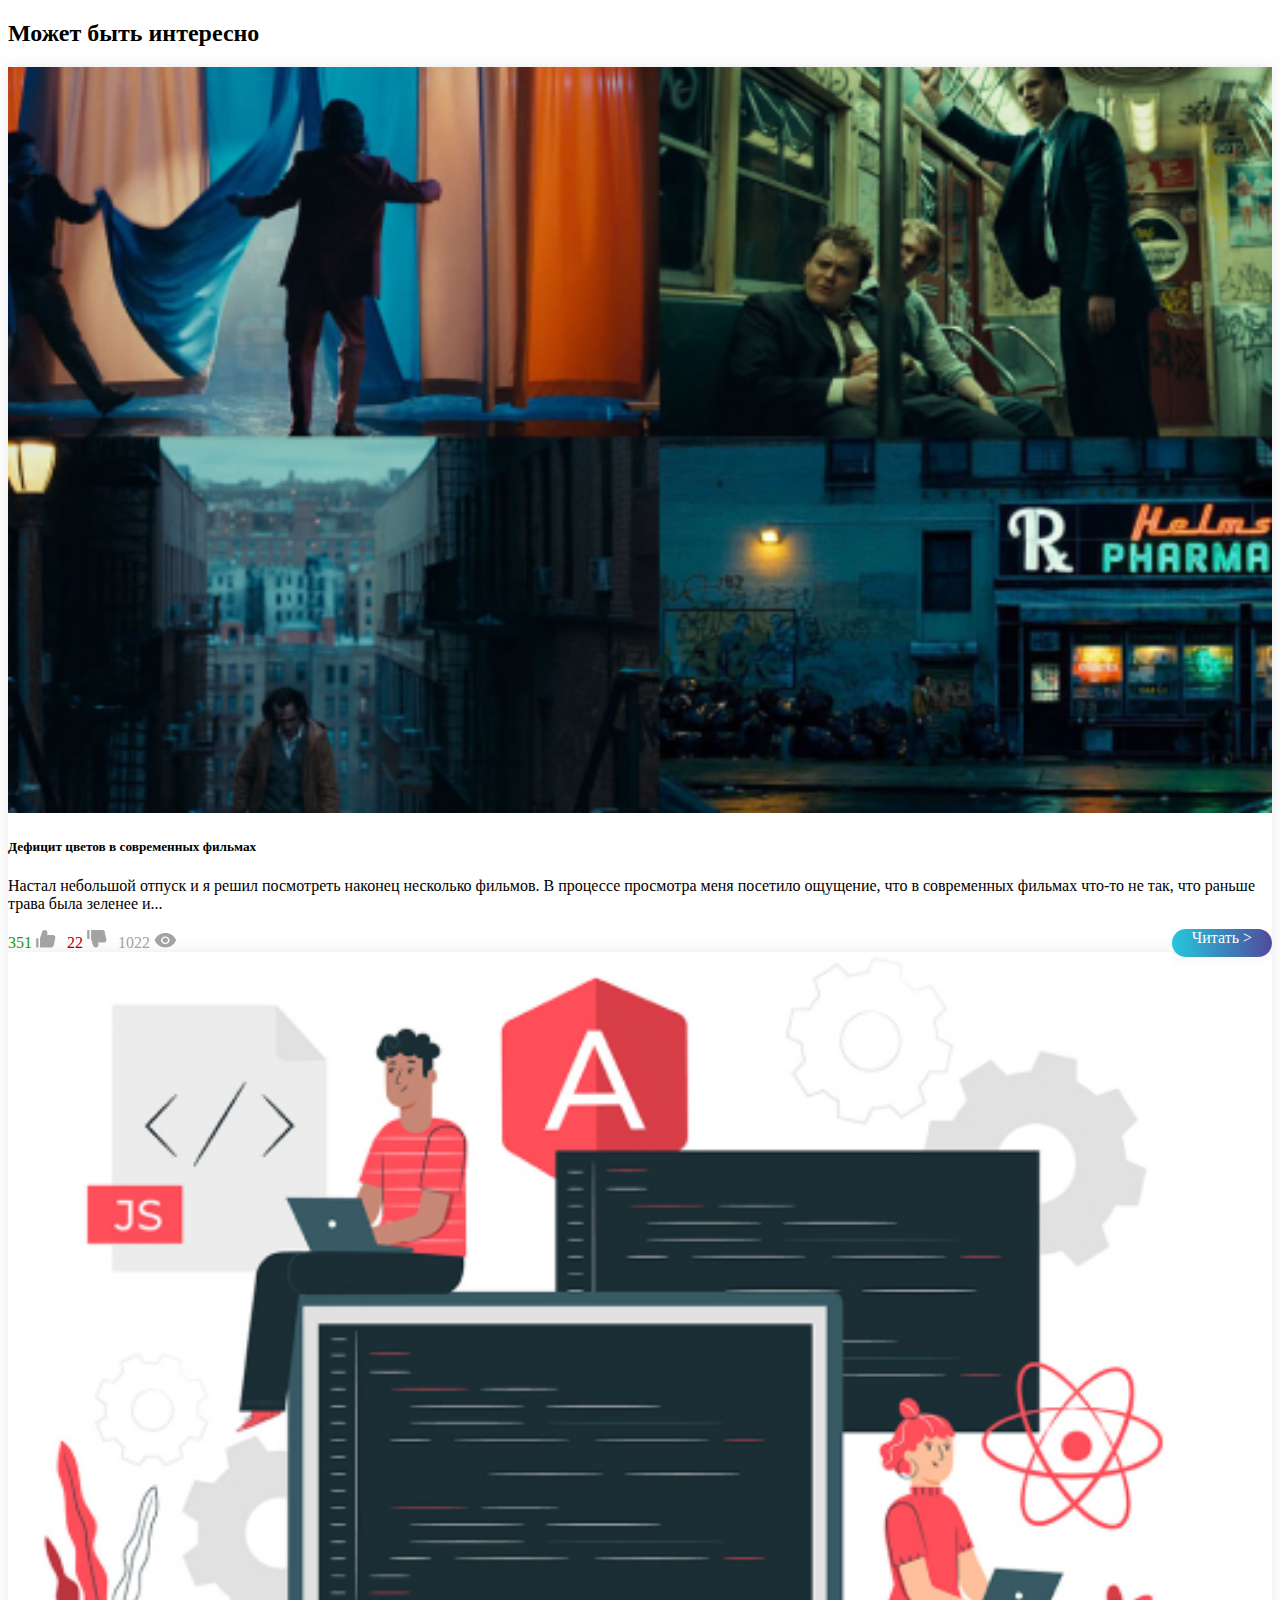
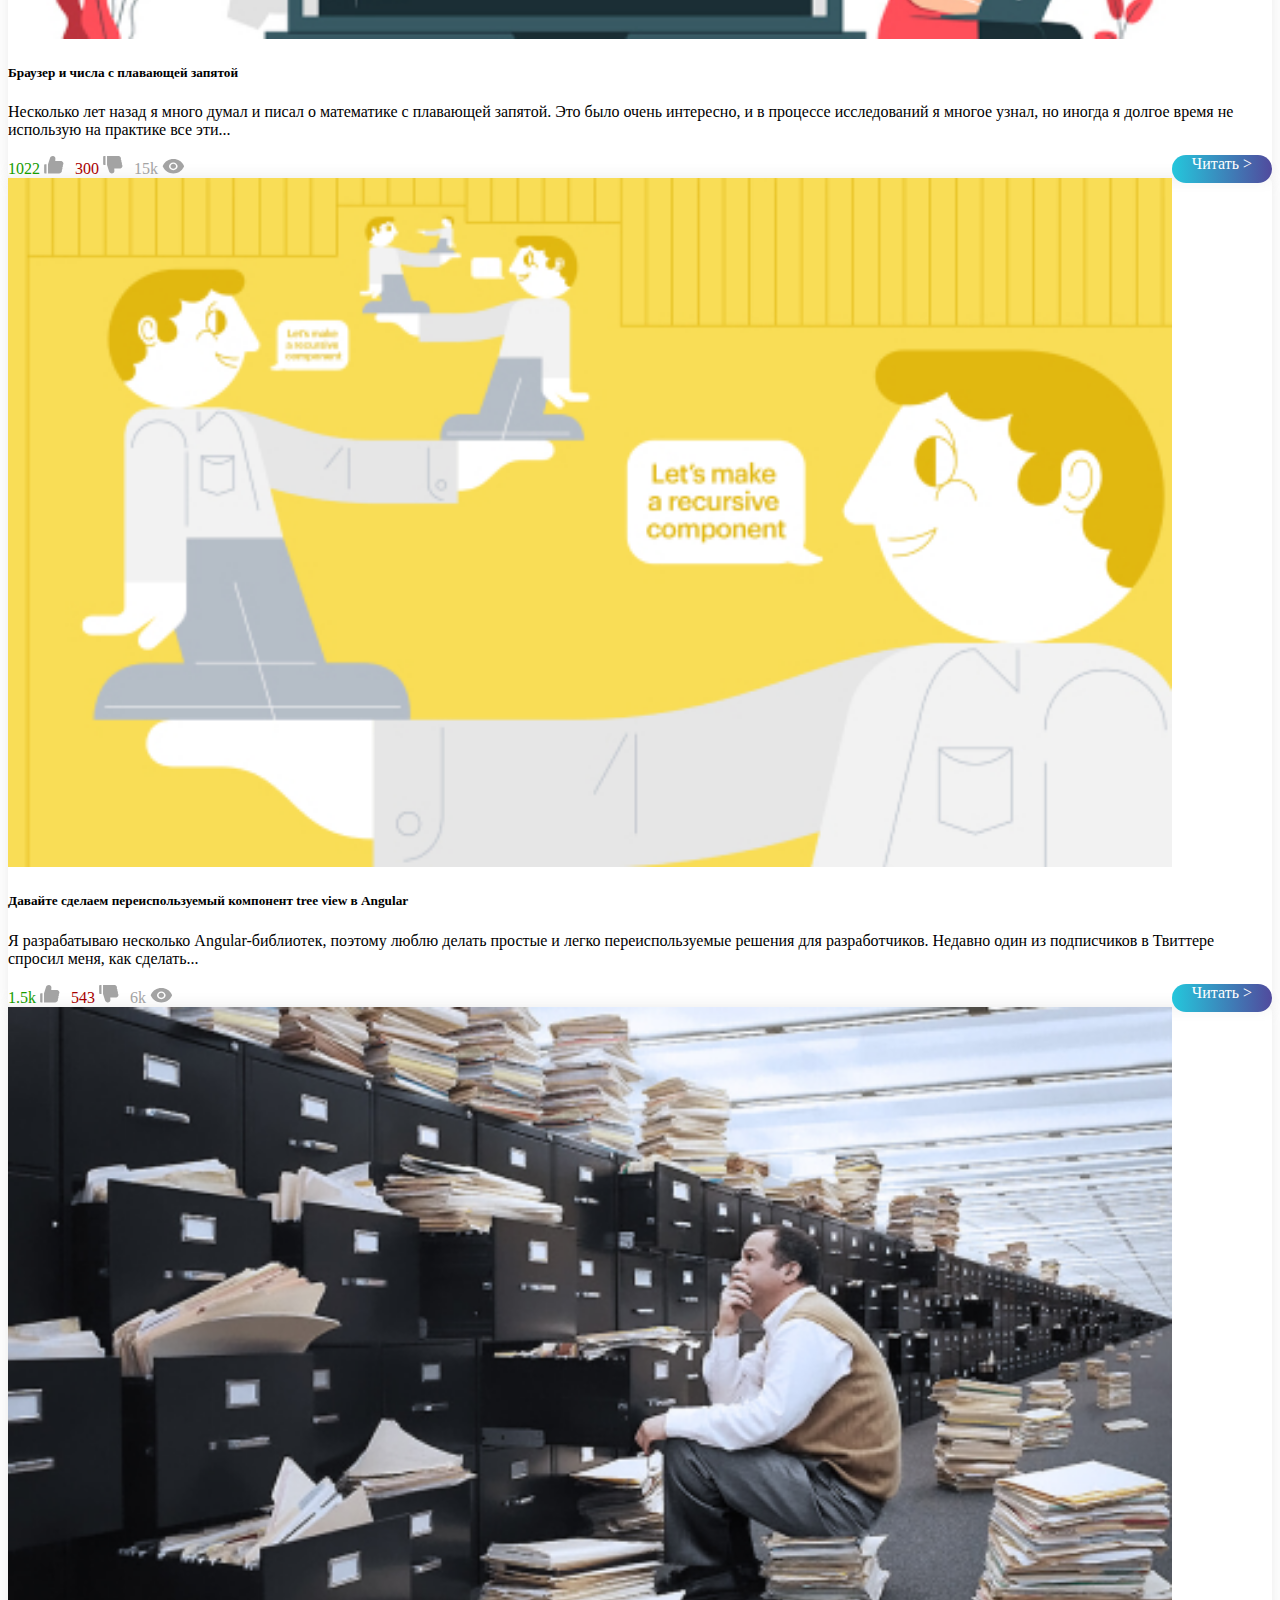
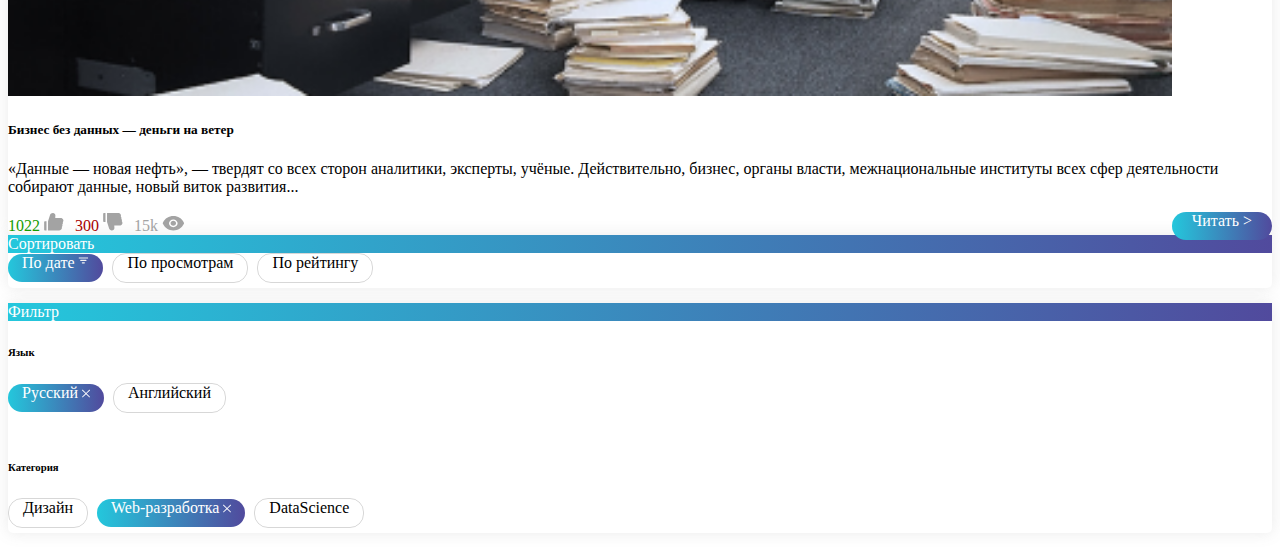
<file: articles.html>
<!DOCTYPE html>
<html lang="en">

<head>
    <meta charset="UTF-8">
    <meta name="viewport" content="width=device-width, initial-scale=1.0">
    <link rel="stylesheet" href="https://cdn.jsdelivr.net/npm/bootstrap@4.5.3/dist/css/bootstrap.min.css" integrity="sha384-TX8t27EcRE3e/ihU7zmQxVncDAy5uIKz4rEkgIXeMed4M0jlfIDPvg6uqKI2xXr2" crossorigin="anonymous">
    <link rel="stylesheet" href="style/articles.css">
    <link rel="stylesheet" href="style/articles.1200.css" media="screen and (max-width: 1200px)">
    <link rel="stylesheet" href="style/articles.992.css" media="screen and (max-width: 992px)">
    <link rel="stylesheet" href="style/articles.400.css" media="screen and (max-width: 400px)">
    <title>Document</title>
</head>

<body>
    <section>
        <div class="container">
            <div class="content-header">
                <h2>Может быть интересно</h2>
                <div class="content-header__menu">
                    <select class="content-header__sort">
            <option>Новые</option>
            <option>Старые</option>
            <option>Популярные</option>
            <option>Непопулярные</option>
            <option>Высокий рейтинг</option>
            <option>Низкий рейтинг</option>
          </select>
                    <button class="content-header__filter-button" onclick="openFilter()">
            Фильтр
          </button>

                    <div class="filter content-header__filter card">
                        <div class="card-body">
                            <h6>Язык</h6>
                            <div class="filter-item active-item">Русский
                                <img src="img/del.svg">
                            </div>
                            <div class="filter-item">Английский</div>
                            <br><br>
                            <h6>Категория</h6>
                            <div class="filter-item">Дизайн</div>
                            <div class="filter-item active-item">Web-разработка
                                <img src="img/del.svg">
                            </div>
                            <div class="filter-item">DataScience</div>
                        </div>
                    </div>
                </div>
            </div>
            <div class="row">
                <main class="col-lg-9">
                    <div class="posts">
                        <div class="post card mb-3">
                            <div class="row no-gutters">
                                <div class="img-block col-md-6">
                                    <img src="img/article1.png" class="card-img">
                                </div>
                                <div class="col-md-6">
                                    <div class="card-body">
                                        <h5 class="card-title">Дефицит цветов в современных фильмах</h5>
                                        <p class="card-text">Настал небольшой отпуск и я решил посмотреть наконец несколько фильмов. В процессе просмотра меня посетило ощущение, что в современных фильмах что-то не так, что раньше трава была зеленее и...</p>
                                        <div class="post-footer">
                                            <div class="post-footer__likes">
                                                351
                                                <img src="img/likes.svg">
                                            </div>
                                            <div class="post-footer__dislikes">
                                                22
                                                <img src="img/dislikes.svg">
                                            </div>
                                            <div class="post-footer__views">
                                                1022
                                                <img src="img/views.svg">
                                            </div>
                                            <div class="post-footer__button main-button">
                                                Читать >
                                            </div>
                                        </div>
                                    </div>
                                </div>
                            </div>
                        </div>
                        <div class="post card mb-3">
                            <div class="row no-gutters">
                                <div class="img-block col-md-6">
                                    <img src="img/article2.jpg" class="card-img">
                                </div>
                                <div class="col-md-6">
                                    <div class="card-body">
                                        <h5 class="card-title">Браузер и числа с плавающей запятой</h5>
                                        <p class="card-text">Несколько лет назад я много думал и писал о математике с плавающей запятой. Это было очень интересно, и в процессе исследований я многое узнал, но иногда я долгое время не использую на практике все эти...</p>
                                        <div class="post-footer">
                                            <div class="post-footer__likes">
                                                1022
                                                <img src="img/likes.svg">
                                            </div>
                                            <div class="post-footer__dislikes">
                                                300
                                                <img src="img/dislikes.svg">
                                            </div>
                                            <div class="post-footer__views">
                                                15k
                                                <img src="img/views.svg">
                                            </div>
                                            <div class="post-footer__button main-button">
                                                Читать >
                                            </div>
                                        </div>
                                    </div>
                                </div>
                            </div>
                        </div>
                        <div class="post card mb-3">
                            <div class="row no-gutters">
                                <div class="img-block col-md-6">
                                    <img src="img/article3.jpg" class="card-img">
                                </div>
                                <div class="col-md-6">
                                    <div class="card-body">
                                        <h5 class="card-title">Давайте сделаем переиспользуемый компонент tree view в Angular</h5>
                                        <p class="card-text">Я разрабатываю несколько Angular-библиотек, поэтому люблю делать простые и легко переиспользуемые решения для разработчиков. Недавно один из подписчиков в Твиттере спросил меня, как сделать...</p>
                                        <div class="post-footer">
                                            <div class="post-footer__likes">
                                                1.5k
                                                <img src="img/likes.svg">
                                            </div>
                                            <div class="post-footer__dislikes">
                                                543
                                                <img src="img/dislikes.svg">
                                            </div>
                                            <div class="post-footer__views">
                                                6k
                                                <img src="img/views.svg">
                                            </div>
                                            <div class="post-footer__button main-button">
                                                Читать >
                                            </div>
                                        </div>
                                    </div>
                                </div>
                            </div>
                        </div>
                        <div class="post card mb-3">
                            <div class="row no-gutters">
                                <div class="img-block col-md-6">
                                    <img src="img/article4.png" class="card-img">
                                </div>
                                <div class="col-md-6">
                                    <div class="card-body">
                                        <h5 class="card-title">Бизнес без данных — деньги на ветер</h5>
                                        <p class="card-text">«Данные — новая нефть», — твердят со всех сторон аналитики, эксперты, учёные. Действительно, бизнес, органы власти, межнациональные институты всех сфер деятельности собирают данные, новый виток развития...</p>
                                        <div class="post-footer">
                                            <div class="post-footer__likes">
                                                1022
                                                <img src="img/likes.svg">
                                            </div>
                                            <div class="post-footer__dislikes">
                                                300
                                                <img src="img/dislikes.svg">
                                            </div>
                                            <div class="post-footer__views">
                                                15k
                                                <img src="img/views.svg">
                                            </div>
                                            <div class="post-footer__button main-button">
                                                Читать >
                                            </div>
                                        </div>
                                    </div>
                                </div>
                            </div>
                        </div>
                    </div>
                </main>
                <div class="right-menu col-md-4 col-lg-3">
                    <div class="row">
                        <aside class="col-sm-6 col-md-12">
                            <div class="sort card">
                                <div class="card-header">Сортировать</div>
                                <div class="card-body">
                                    <div class="sort-item active-item">По дате
                                        <img src="img/gg_sort-az.svg">
                                    </div>
                                    <div class="sort-item">По просмотрам</div>
                                    <div class="sort-item">По рейтингу</div>
                                </div>
                            </div>
                        </aside>
                        <aside class="col-sm-6 col-md-12">
                            <div class="filter card">
                                <div class="card-header">Фильтр</div>
                                <div class="card-body">
                                    <h6>Язык</h6>
                                    <div class="filter-item active-item">Русский
                                        <img src="img/del.svg">
                                    </div>
                                    <div class="filter-item">Английский</div>
                                    <br><br>
                                    <h6>Категория</h6>
                                    <div class="filter-item">Дизайн</div>
                                    <div class="filter-item active-item">Web-разработка
                                        <img src="img/del.svg">
                                    </div>
                                    <div class="filter-item">DataScience</div>
                                </div>
                            </div>
                        </aside>
                    </div>
                </div>
            </div>
        </div>
    </section>

    <script src="https://code.jquery.com/jquery-3.5.1.slim.min.js" integrity="sha384-DfXdz2htPH0lsSSs5nCTpuj/zy4C+OGpamoFVy38MVBnE+IbbVYUew+OrCXaRkfj" crossorigin="anonymous"></script>
    <script src="https://cdn.jsdelivr.net/npm/bootstrap@4.5.3/dist/js/bootstrap.bundle.min.js" integrity="sha384-ho+j7jyWK8fNQe+A12Hb8AhRq26LrZ/JpcUGGOn+Y7RsweNrtN/tE3MoK7ZeZDyx" crossorigin="anonymous"></script>
    <script src="script/articles.js"></script>
</body>

</html>
</file>
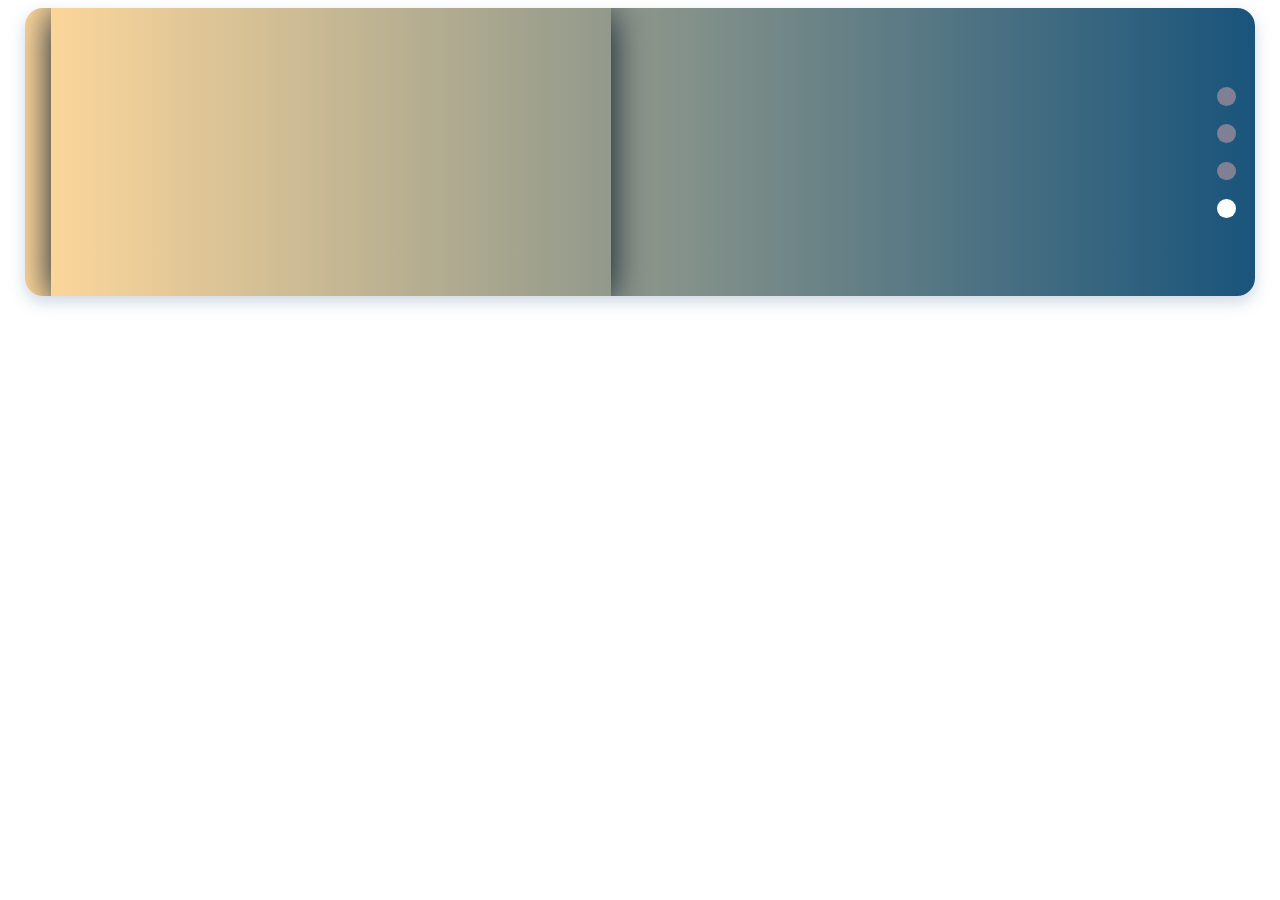
<file: carusel.html>
<!DOCTYPE html>
<html lang="ru">

<head>
    <meta charset="UTF-8">
    <meta name="viewport" content="width=device-width, initial-scale=1.0">
    <link rel="stylesheet" href="style/carusel.css">
    <title>Document</title>
</head>

<body>
    <div class='container-carusel'>
        <div class="carusel">
            <div class="image-carusel"> </div>
            <h3></h3>
            <p></p>
            <div class="circles">
            </div>
        </div>
    </div>
    <script src="script/carusel.js"></script>
</body>

</html>
</file>
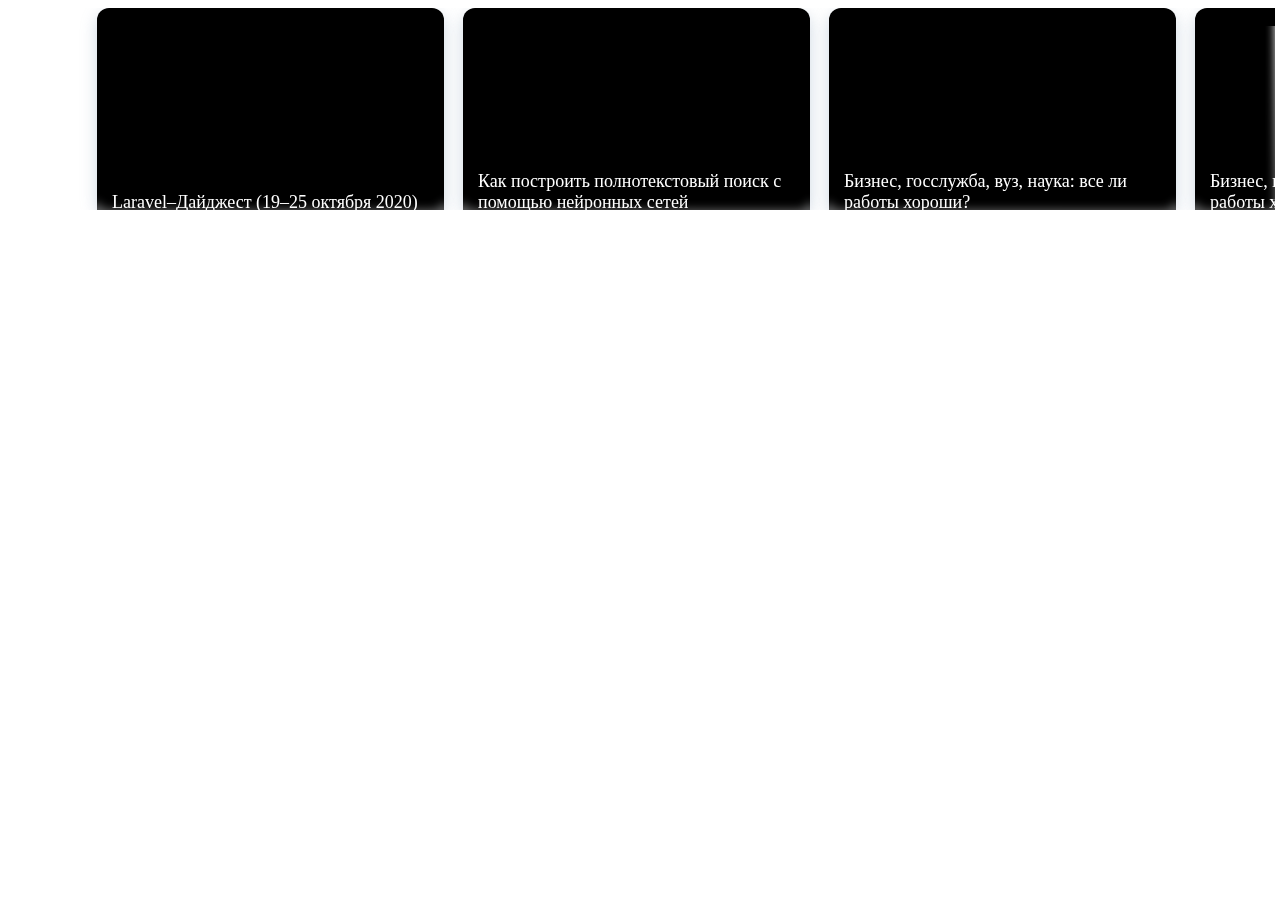
<file: indexc.html>
<!DOCTYPE html>
<html lang="ru">

<head>
    <meta charset="UTF-8">
    <meta name="viewport" content="width=device-width, initial-scale=1.0">
    <link rel="stylesheet" href="https://cdn.jsdelivr.net/npm/bootstrap@4.5.3/dist/css/bootstrap.min.css" integrity="sha384-TX8t27EcRE3e/ihU7zmQxVncDAy5uIKz4rEkgIXeMed4M0jlfIDPvg6uqKI2xXr2" crossorigin="anonymous">
    <link href="https://fonts.googleapis.com/css2?family=Roboto:ital,wght@0,100;0,300;0,400;0,500;0,700;0,900;1,100;1,300;1,400;1,500;1,700;1,900&display=swap" rel="stylesheet">
    <link rel="stylesheet" href="style/horizontal.css">


    <script src="script/dragscroll.js"></script>

    <title>UniKurs</title>

</head>

<body>
    <section id="popular-section"></section>
    <div class="popular-limit">
        <button class="scroll_left"><</button>

        <div class="popular dragscroll">
            <div class="popular__item item1">
                <!--onclick="document.location='ссылка'"  добавим к тегу и получим переходы по ссылке, но можно и через js -->
                <div class=" blur ">
                    <p>Laravel–Дайджест (19–25 октября 2020)</p>
                </div>
            </div>
            <div class="popular__item item2 ">
                <div class="blur ">
                    <p>Как построить полнотекстовый поиск с помощью нейронных сетей</p>
                </div>
            </div>
            <div class="popular__item item3 ">
                <div class="blur ">
                    <p>Бизнес, госслужба, вуз, наука: все ли работы хороши?</p>
                </div>
            </div>
            <div class="popular__item item4 ">
                <div class="blur ">
                    <p>Бизнес, госслужба, вуз, наука: все ли работы хороши?</p>
                </div>
            </div>
            <div class="popular__item item5 ">
                <div class="blur ">
                    <p>Бизнес, госслужба, вуз, наука: все ли работы хороши?</p>
                </div>
            </div>
            <div class="popular__item item6 ">
                <div class="blur ">
                    <p>Бизнес, госслужба, вуз, наука: все ли работы хороши?</p>
                </div>
            </div>
            <div class="popular__item item1 ">
                <div class="blur ">
                    <p>Laravel–Дайджест (19–25 октября 2020)</p>
                </div>
            </div>
            <div class="popular__item item2 ">
                <div class="blur ">
                    <p>Как построить полнотекстовый поиск с помощью нейронных сетей</p>
                </div>
            </div>
            <div class="popular__item item3 ">
                <div class="blur ">
                    <p>Бизнес, госслужба, вуз, наука: все ли работы хороши?</p>
                </div>
            </div>
            <div class="popular__item item4 ">
                <div class="blur ">
                    <p>Бизнес, госслужба, вуз, наука: все ли работы хороши?</p>
                </div>
            </div>
            <div class="popular__item item5 ">
                <div class="blur ">
                    <p>Бизнес, госслужба, вуз, наука: все ли работы хороши?</p>
                </div>
            </div>
            <div class="popular__item item6 ">
                <div class="blur ">
                    <p>Бизнес, госслужба, вуз, наука: все ли работы хороши?</p>
                </div>
            </div>
        </div>
        <button class="scroll_right ">></button>
    </div>
    </section>
    <script src="script/sleep.js "></script>
    <script src="https://code.jquery.com/jquery-3.5.1.slim.min.js " integrity="sha384-DfXdz2htPH0lsSSs5nCTpuj/zy4C+OGpamoFVy38MVBnE+IbbVYUew+OrCXaRkfj " crossorigin="anonymous "></script>
    <script src="https://cdn.jsdelivr.net/npm/bootstrap@4.5.3/dist/js/bootstrap.bundle.min.js " integrity="sha384-ho+j7jyWK8fNQe+A12Hb8AhRq26LrZ/JpcUGGOn+Y7RsweNrtN/tE3MoK7ZeZDyx " crossorigin="anonymous "></script>
</body>

</html>
</file>
<file: style/articles.css>
aside {
  margin-bottom: 15px;
}

.card {
  box-shadow: 0 0 15px rgba(124, 124, 124, 0.158);
  border-radius: 5px;
  -webkit-border-radius: 5px;
  -moz-border-radius: 5px;
  -ms-border-radius: 5px;
  -o-border-radius: 5px;
  border: none;
}

.card-header {
  border-bottom: none;
  background: linear-gradient(90deg, rgba(36, 199, 220, 1) 0%, rgba(81, 74, 157, 1) 100%);
  color: white;
}

.post-footer {
  float: bottom;
}

.post-footer>* {
  display: inline-block;
  margin-right: 7px;
  /* margin-bottom: 7px; */
}

.main-button {
  color: white;
  height: 28px;
  padding: 0 20px;
  background: linear-gradient(90deg, rgba(36, 199, 220, 1) 0%, rgba(81, 74, 157, 1) 100%);
  border-radius: 14px;
  -webkit-border-radius: 14px;
  -moz-border-radius: 14px;
  -ms-border-radius: 14px;
  -o-border-radius: 14px;
  cursor: pointer;
}

.filter-item,
.sort-item {
  display: inline-block;
  margin: 0 5px 5px 0;
  padding: 0 14px;
  width: auto;
  height: 28px;
  border-radius: 14px;
  -webkit-border-radius: 14px;
  -moz-border-radius: 14px;
  -ms-border-radius: 14px;
  -o-border-radius: 14px;
  border: 1px solid rgba(0, 0, 0, 0.158);
}

.filter-item:hover,
.sort-item:hover {
  cursor: pointer;
  border: 1px solid rgba(37, 30, 58, 0.514);
}

.active-item {
  color: white;
  border: none;
  background: linear-gradient(90deg, rgba(36, 199, 220, 1) 0%, rgba(81, 74, 157, 1) 100%);
}

.active-item:hover {
  border: none;
}

.post-footer__button {
  float: right;
  margin-right: 0;
}

.post-footer__likes {
  color: #169C00;
}

.post-footer__dislikes {
  color: #A80000;
}

.post-footer__views {
  color: #A3A3A3;
}

.img-block {
  background-size: cover;
  /* width: 300px;
  height: 100px; */
  overflow: hidden;
  text-align: center;
}

.img-block img {
  height: 100%;
  width: 100%;
}

.card-text {
  display: -webkit-box;
  -webkit-line-clamp: 5;
  -webkit-box-orient: vertical;
  overflow: hidden;
}

.content-header {
  margin: 15px 0;
}

.content-header__menu {
  display: none;
}

.content-header__menu select,
.content-header__menu button {
  background-color: white;
  box-shadow: 0 0 15px rgba(124, 124, 124, 0.158);
  display: inline-block;
  height: 30px;
  min-width: 100px;
  padding: 0 10px;
  border: none;
  border-radius: 5px;
  -webkit-border-radius: 5px;
  -moz-border-radius: 5px;
  -ms-border-radius: 5px;
  -o-border-radius: 5px;
}

.content-header__filter-button {
  text-align: left;
}

.content-header__filter {
  margin-top: 7px;
  display: none;
}

.content-header__filter.open {
  display: block;
}
</file>
<file: style/articles.1200.css>
.card-text {
  -webkit-line-clamp: 4;
}
</file>
<file: style/articles.992.css>
.right-menu {
  display: none;
}

.content-header__menu {
  display: block;
}
</file>
<file: style/articles.400.css>
.content-header__filter-button {
  margin-top: 7px;
}

.post-footer {
  font-size: 13px;
}

.post-footer>* {
  margin: 2px;
}

.post-footer__button {
  padding: 0 8px;
  height: 24px;
  border-radius: 12px;
  -webkit-border-radius: 12px;
  -moz-border-radius: 12px;
  -ms-border-radius: 12px;
  -o-border-radius: 12px;
}
</file>
<file: style/carusel.css>
@import url('https://fonts.googleapis.com/css2?family=Open+Sans:wght@300&family=Rubik:wght@500&display=swap');
:root {
    --width-carusel: 60vw;
    --height-carusel: calc(0.265 * var(--width-carusel));
    --font-size: 12px;
    --container-p-size: 35vw;
    --circle-size: calc(var(--font-size) / 1.5);
    --grid-colunn: 1fr 1fr;
    --grid-row: calc(var(--height-carusel) / 3) calc(2 *var(--height-carusel) / 3);
    --position: absolute;
    --gap: 47px;
    --cicle-orient: block;
    --padding-content: 0 5vw 0 2vw;
    --padding-text: 10px 0 10px 0;
    --gradien: linear-gradient(90deg, #FFD89B 0.52%, #19547B 100%);
    --shift--left: calc(calc(100vw - 540px) / 2);
}

@media (max-width: 576px) {
     :root {
        --width-carusel: 100vw;
        --height-carusel: 110vw;
        --font-size: 0.85em;
        --grid-row: 60vw 3fr 4fr 1fr;
        --container-p-size: 80vw;
        --circle-size: calc(var(--font-size));
        --grid-colunn: 1fr;
        --image-vw: 100vw;
        --position: relative;
        --cicle-orient: inline-flex;
        --padding-content: 19px 0 12px 0;
        --padding-text: 0 20px 0 20px;
        --gradien: linear-gradient(180deg, #FFD89B 0.52%, #19547B 100%);
        --shift--left: calc(calc(100vw - 540px) / 2);
    }
}

@media (min-width: 576px) {
     :root {
        --width-carusel: 720px;
        --height-carusel: calc(0.253 * var(--width-carusel));
        --font-size: 16px;
        --gap: 20px;
        --shift--left: calc(calc(100vw - 720px) / 2);
    }
}

@media (min-width: 992px) {
     :root {
        --width-carusel: 960px;
        --font-size: 22px;
        --gap: 20px;
        --shift--left: calc(calc(100vw - 960px) / 2);
    }
}

@media (min-width: 1200px) {
     :root {
        --width-carusel: 1140px;
        --font-size: 28px;
        --shift--left: calc(calc(100vw - 1140px) / 2);
        --container-p-size: 30vw;
    }
}

.carusel {
    background: var(--gradien);
    width: var(--width-carusel);
    height: var(--height-carusel);
    border-radius: 18px;
    -webkit-box-align: center;
    -ms-flex-align: center;
    align-items: center;
    overflow: hidden;
    -webkit-box-shadow: 0px 6px 16px rgba(137, 160, 186, 0.41);
    box-shadow: 0px 6px 16px rgba(137, 160, 186, 0.41);
    display: -ms-grid;
    display: grid;
    -webkit-column-gap: var(--gap);
    -moz-column-gap: var(--gap);
    column-gap: var(--gap);
    -ms-grid-columns: var(--grid-colunn);
    grid-template-columns: var(--grid-colunn);
    -ms-grid-rows: var(--grid-row);
    grid-template-rows: var(--grid-row);
    padding: var(--padding-content);
    position: relative;
}

.carusel>*:nth-child(1) {
    -ms-grid-row: 1;
    -ms-grid-column: 1;
}

.carusel>.image-carusel {
    background-repeat: no-repeat;
    height: 100%;
    background-size: cover;
    -webkit-box-shadow: 0px 4px 36px #00142B;
    box-shadow: 0px 4px 36px #00142B;
    -ms-grid-row: 1;
    -ms-grid-row-span: 2;
    grid-row: 1 / 3;
}

.carusel>h3, .carusel>p {
    font-size: var(--font-size);
    color: #fff;
    margin: 0;
    padding: var(--padding-text);
}

.container-carusel {
    display: -webkit-box;
    display: -ms-flexbox;
    display: flex;
    -webkit-box-pack: center;
    -ms-flex-pack: center;
    justify-content: center;
}

.carusel>h3 {
    font-family: 'Rubik', sans-serif;
}

.carusel>p {
    -ms-flex-item-align: start;
    -ms-grid-row-align: start;
    align-self: start;
    margin: 0;
    font-family: 'Open Sans', sans-serif;
    letter-spacing: -0.05em;
    line-height: 104.5%;
    width: var(--container-p-size);
}

.circles {
    right: 0;
    -ms-grid-column-align: center;
    justify-self: center;
    position: var(--position);
    display: var(--cicle-orient);
}

.circle {
    width: var(--circle-size);
    height: var(--circle-size);
    border-radius: var(--circle-size);
    background-color: #7F8094;
    margin: var(--circle-size);
    cursor: pointer;
    -webkit-transition: 0.7s;
    -o-transition: 0.7s;
    transition: 0.7s;
    -webkit-box-sizing: border-box;
    box-sizing: border-box;
}

.focus {
    background-color: #fff;
}

@media (max-width: 576px) {
    .carusel>.image-carusel {
        -ms-grid-row: 1;
        grid-row: 1;
    }
}

.carusel:hover {
    -webkit-transform: scale(0.995);
    -ms-transform: scale(0.995);
    transform: scale(0.995);
    -webkit-transition: linear 0.5s;
    -o-transition: linear 0.5s;
    transition: linear 0.5s;
}

.circle:hover {
    border: 2px solid honeydew;
    background-color: #b8b8b8;
    -webkit-transition: none;
    -o-transition: none;
    transition: none;
}
</file>
<file: style/horizontal.css>
/* sm-устройства (больше или равно 576px) 
пришлось немного изменить стандартные для бутстрапа значения...
в медиа запросах только объявляем переменные, это значительно сократит остальной сss
*/

:root {
    --sleep_button_slide: 8px;
    --sleep_right_px: 5px;
    --sleep_left_px: -5px;
    --height-block: calc(var(--width-block) * 0.583554377);
    --radius-circle-btn: 43px;
    --shift--left: 12px;
    --indent-block: 15px;
    --font-size-hr: 12px;
}

@media (max-width: 576px) {
     :root {
        --width-block: 188.5px;
        --shift--left: 12px;
        --font-size-hr: 12px;
    }
    .scroll_left, .scroll_right {
        display: none;
    }
}


/* md-устройства (больше или равно 768px) */

@media (min-width: 576px) {
     :root {
        --width-block: 272px;
        --shift--left: calc(calc(100vw - 720px) / 2);
        --font-size-hr: 12px;
    }
    .scroll_left, .scroll_right {
        display: none;
    }
}


/* lg-устройства (больше или равно 992px) */

@media (min-width: 992px) {
     :root {
        --width-block: 318px;
        --shift--left: calc(calc(100vw - 960px) / 2);
        --font-size-hr: 16px;
    }
}


/* xl-устройства (больше или равно 1200px) */

@media (min-width: 1200px) {
     :root {
        --width-block: 347px;
        --shift--left: calc(calc(100vw - 1140px) / 2);
        --font-size-hr: 18px;
    }
}

.popular__item {
    position: relative;
    left: var(--shift--left);
    width: var(--width-block);
    height: var(--height-block);
    color: #fff;
    background: #000;
    margin-left: 19px;
    border-radius: 12px;
    -webkit-box-shadow: 0px 6px 16px rgba(137, 160, 186, 0.41);
    box-shadow: 0px 6px 16px rgba(137, 160, 186, 0.41);
    cursor: -webkit-grab;
    cursor: grab;
    background-size: contain;
}

.blur {
    height: 100%;
    width: var(--width-block);
    background: -o-linear-gradient(270.22deg, rgba(0, 0, 0, 0) -2.53%, rgba(0, 0, 0, 0.6) 93.94%);
    background: linear-gradient(179.78deg, rgba(0, 0, 0, 0) -2.53%, rgba(0, 0, 0, 0.6) 93.94%);
    -webkit-backdrop-filter: blur(5px);
    backdrop-filter: blur(5px);
    border-radius: 12px;
}

.popular {
    margin-bottom: -20px;
    padding-bottom: 20px;
    display: -webkit-box;
    display: -ms-flexbox;
    display: flex;
    overflow-x: scroll;
    overflow-y: hidden;
}

.popular-limit {
    top: var(--shift--top);
    position: relative;
    overflow-y: hidden;
    width: 99vw;
    overflow-x: hidden;
    -webkit-overflow-scrolling: touch;
}

.blur>p {
    text-align: left;
    height: 100%;
    display: -webkit-box;
    display: -ms-flexbox;
    display: flex;
    -webkit-box-align: end;
    -ms-flex-align: end;
    align-items: flex-end;
    padding: var(--indent-block);
    font-size: var(--font-size-hr);
    -webkit-box-sizing: border-box;
    box-sizing: border-box;
}

.scroll_left, .scroll_right {
    position: absolute;
    z-index: 100;
    top: 50%;
    width: var(--radius-circle-btn);
    height: var(--radius-circle-btn);
    border-radius: var(--radius-circle-btn);
    border: none;
}

.scroll_left {
    left: var(--sleep_button_slide);
    display: none;
}

.scroll_left:focus, .scroll_right:focus {
    outline: none !important;
}

.scroll_right {
    right: var(--sleep_button_slide);
}

.scroll_right:hover {
    -webkit-transform: translateX(var(--sleep_right_px));
    -ms-transform: translateX(var(--sleep_right_px));
    transform: translateX(var(--sleep_right_px));
    -webkit-transition: 0.5s;
    -o-transition: 0.5s;
    transition: 0.5s;
}

.scroll_left:hover {
    -webkit-transform: translateX( var(--sleep_left_px));
    -ms-transform: translateX( var(--sleep_left_px));
    transform: translateX( var(--sleep_left_px));
    -webkit-transition: 0.5s;
    -o-transition: 0.5s;
    transition: 0.5s;
}

.popular-limit>h2 {
    width: 100vw;
    padding-left: var(--shift--left);
}
</file>
